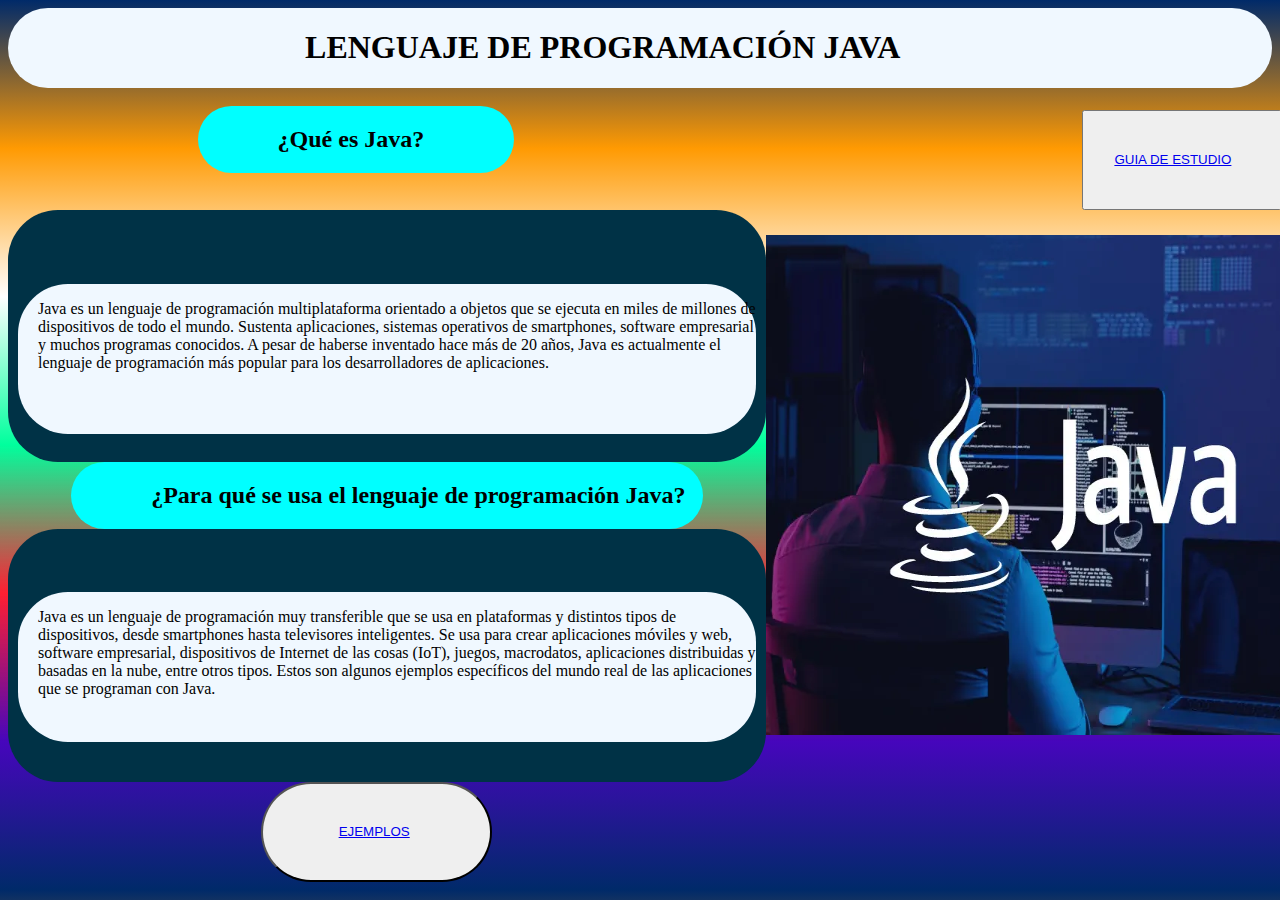
<file: index.html>
<!DOCTYPE html>
<html lang="en">
<head>
    <meta charset="UTF-8">
    <meta name="viewport" content="width=device-width, initial-scale=1.0">
    <title>lenguaje</title>
    <link rel="stylesheet" href="style.css">
</head>
<body>

<div class="color">
     <div class="a"> 
        <h1 > LENGUAJE DE PROGRAMACIÓN JAVA </h1>
     </div>
</div>   

<br>

<div class="i">
     <div class="Y"> 
        <h2>  ¿Qué es Java?  </h2> 
     </div>
</div>

<div class="button2">
    <button class="BOTON2" > <a href="Guia_de_estudio.html">GUIA DE ESTUDIO</a></button>
</div>

<div class="cuadro"> 

    <div class="foto1">
         <img src="java.webp" alt="" height=" 500px" width="600px"> 
    </div>

     <div class="texto9"> 
        <div class="info">
             <p> Java es un lenguaje de programación multiplataforma orientado a objetos que se ejecuta en miles de millones de dispositivos de todo el mundo. Sustenta aplicaciones, sistemas operativos de smartphones, software empresarial y muchos programas conocidos. A pesar de haberse inventado hace más de 20 años, Java es actualmente el lenguaje de programación más popular para los desarrolladores de aplicaciones.</p> 
        </div>
     </div> 

</div>

<div class="b"> 
    <div class="B"> 
        <h2>  ¿Para qué se usa el lenguaje de programación Java?</h2>
    </div>
</div>

<div class="cuadro">
     <div class="texto1">
        <div class="info">
             <p>Java es un lenguaje de programación muy transferible que se usa en plataformas y distintos tipos de dispositivos, desde smartphones hasta televisores inteligentes. Se usa para crear aplicaciones móviles y web, software empresarial, dispositivos de Internet de las cosas (IoT), juegos, macrodatos, aplicaciones distribuidas y basadas en la nube, entre otros tipos. Estos son algunos ejemplos específicos del mundo real de las aplicaciones que se programan con Java.</p>
        </div>
     </div>
</div>

        <div class="button">
            <button class="BOTON" > <a href="Ejemplos.html">EJEMPLOS</a></button>
        </div>
</body>
</html>
</file>
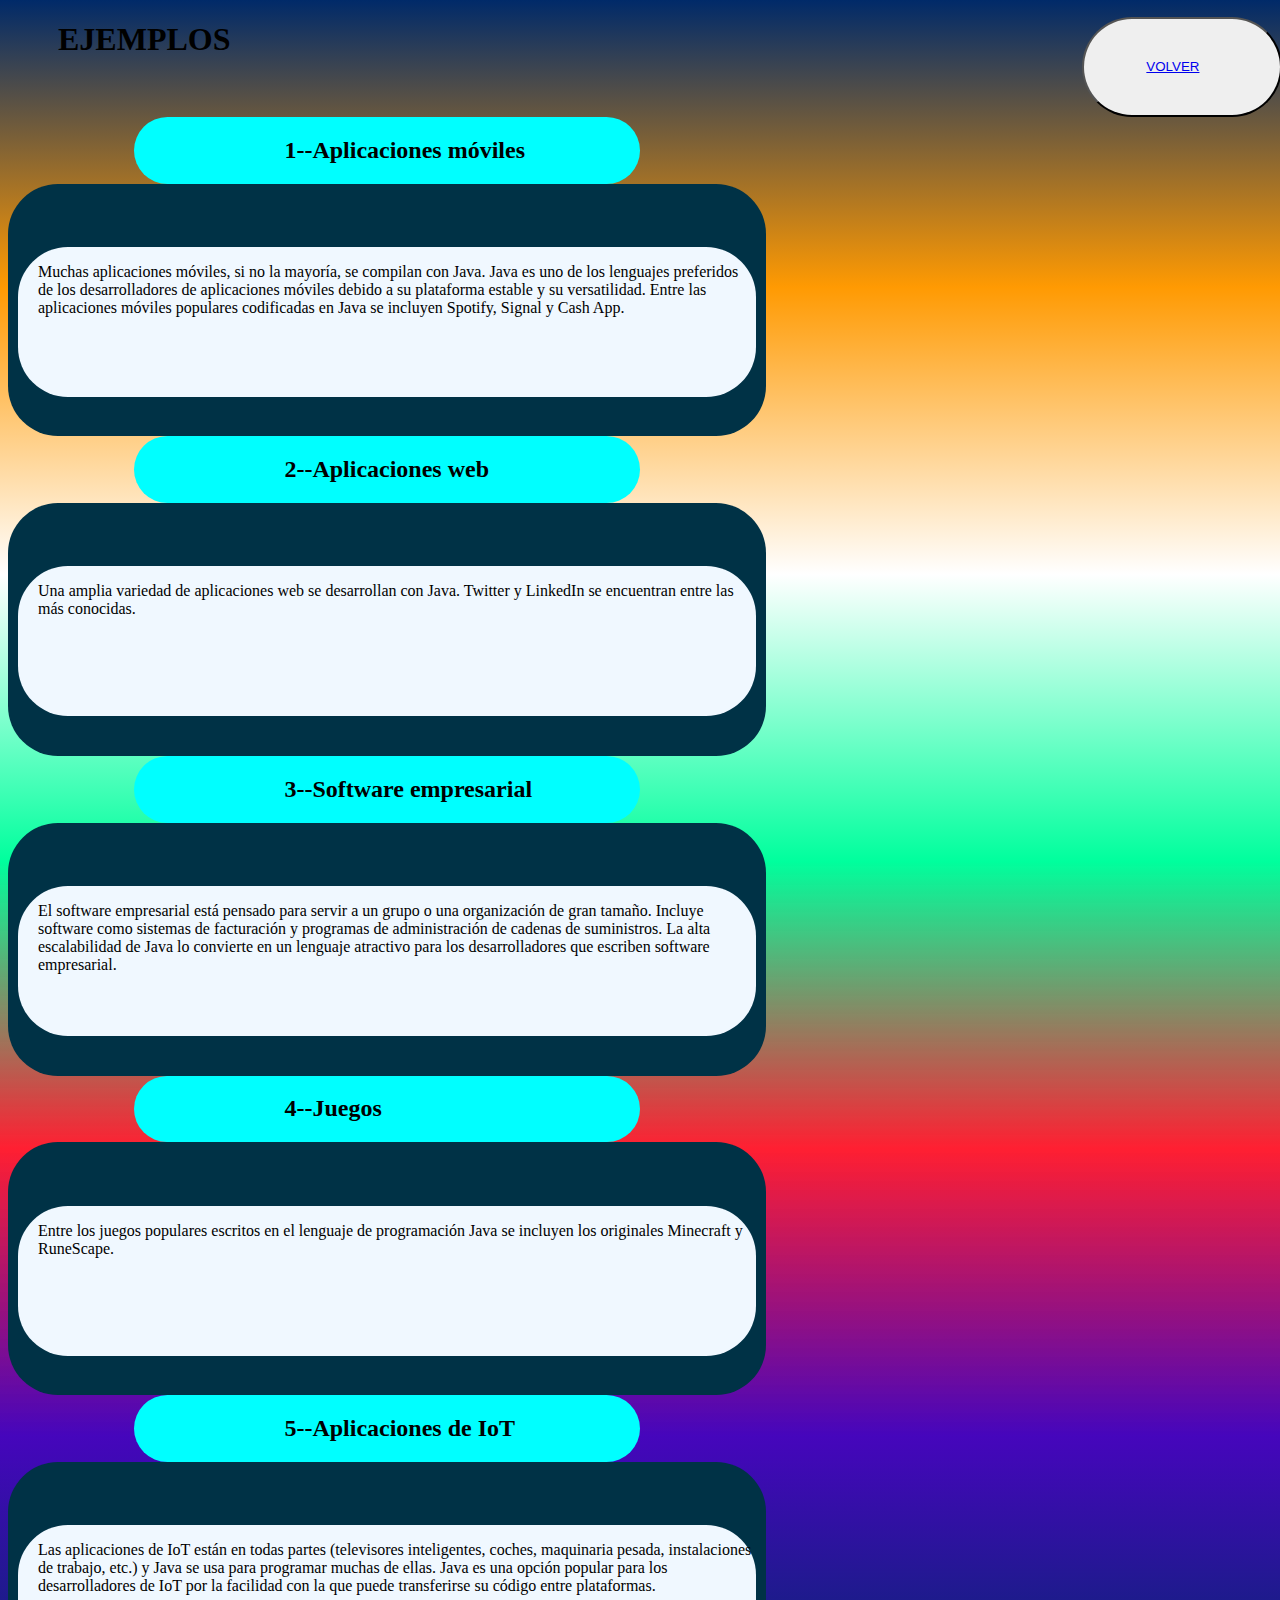
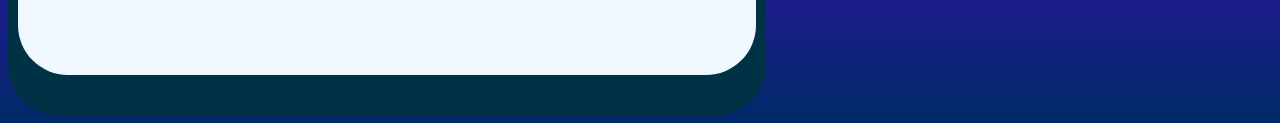
<file: Ejemplos.html>
<!DOCTYPE html>
<html lang="en">
<head>
    <meta charset="UTF-8">
    <meta name="viewport" content="width=device-width, initial-scale=1.0">
    <title>ejemplos</title>
    <link rel="stylesheet" href="style.css">
</head>
<body>
    
  
    <div class="ejemplo">
    
        <div class="ejm">
    
            <h1>EJEMPLOS</h1>
    
        </div>
    
    </div>

    <div class="button1">
    
        <button class="BOTON1" > <a href="index.html">VOLVER</a></button>
    
    </div>


    <div class="x"> 
     
        <div class="X">
     
            <h2> 1--Aplicaciones móviles </h2> 
     
        </div>
    
    </div>

    <div class="cuadro">
        
        <div class="texto2">
     
            <div class="info">
     
                <p>Muchas aplicaciones móviles, si no la mayoría, se compilan con Java. Java es uno de los lenguajes preferidos de los desarrolladores de aplicaciones móviles debido a su plataforma estable y su versatilidad. Entre las aplicaciones móviles populares codificadas en Java se incluyen Spotify, Signal y Cash App.</p>
     
            </div>
     
        </div>

    </div>

    <div class="x">

        <div class="X">

            <h2> 2--Aplicaciones web  </h2>

        </div>

    </div>

    <div class="cuadro">
        
        <div class="texto2">
        
            <div class="info">
        
                <p>Una amplia variedad de aplicaciones web se desarrollan con Java. Twitter y LinkedIn se encuentran entre las más conocidas.</p>
        
            </div>
        
        </div>
        
    </div>

    <div class="x">

        <div class="X">

            <h2> 3--Software empresarial  </h2> 

        </div>

    </div>

    <div class="cuadro">
     
        <div class="texto2">
     
            <div class="info"> 
     
                <p>El software empresarial está pensado para servir a un grupo o una organización de gran tamaño. Incluye software como sistemas de facturación y programas de administración de cadenas de suministros. La alta escalabilidad de Java lo convierte en un lenguaje atractivo para los desarrolladores que escriben software empresarial.</p>
     
            </div>
     
        </div>
    
    </div>

    <div class="x"> 
     
        <div class="X"> 
     
            <h2> 4--Juegos  </h2>
     
        </div>
    
    </div>

    <div class="cuadro"> 

        <div class="texto2">

            <div class="info">

                <p>Entre los juegos populares escritos en el lenguaje de programación Java se incluyen los originales Minecraft y RuneScape.</p>

            </div>

        </div>

    </div>

    <div class="x">

        <div class="X">

            <h2> 5--Aplicaciones de IoT  </h2>

        </div>

    </div>

    <div class="cuadro">
         
        <div class="texto2">
        
            <div class="info">
        
                <p>Las aplicaciones de IoT están en todas partes (televisores inteligentes, coches, maquinaria pesada, instalaciones de trabajo, etc.) y Java se usa para programar muchas de ellas. Java es una opción popular para los desarrolladores de IoT por la facilidad con la que puede transferirse su código entre plataformas.</p>                
        
            </div>
        
        </div>
    
    </div>




</body>
</html>
</file>
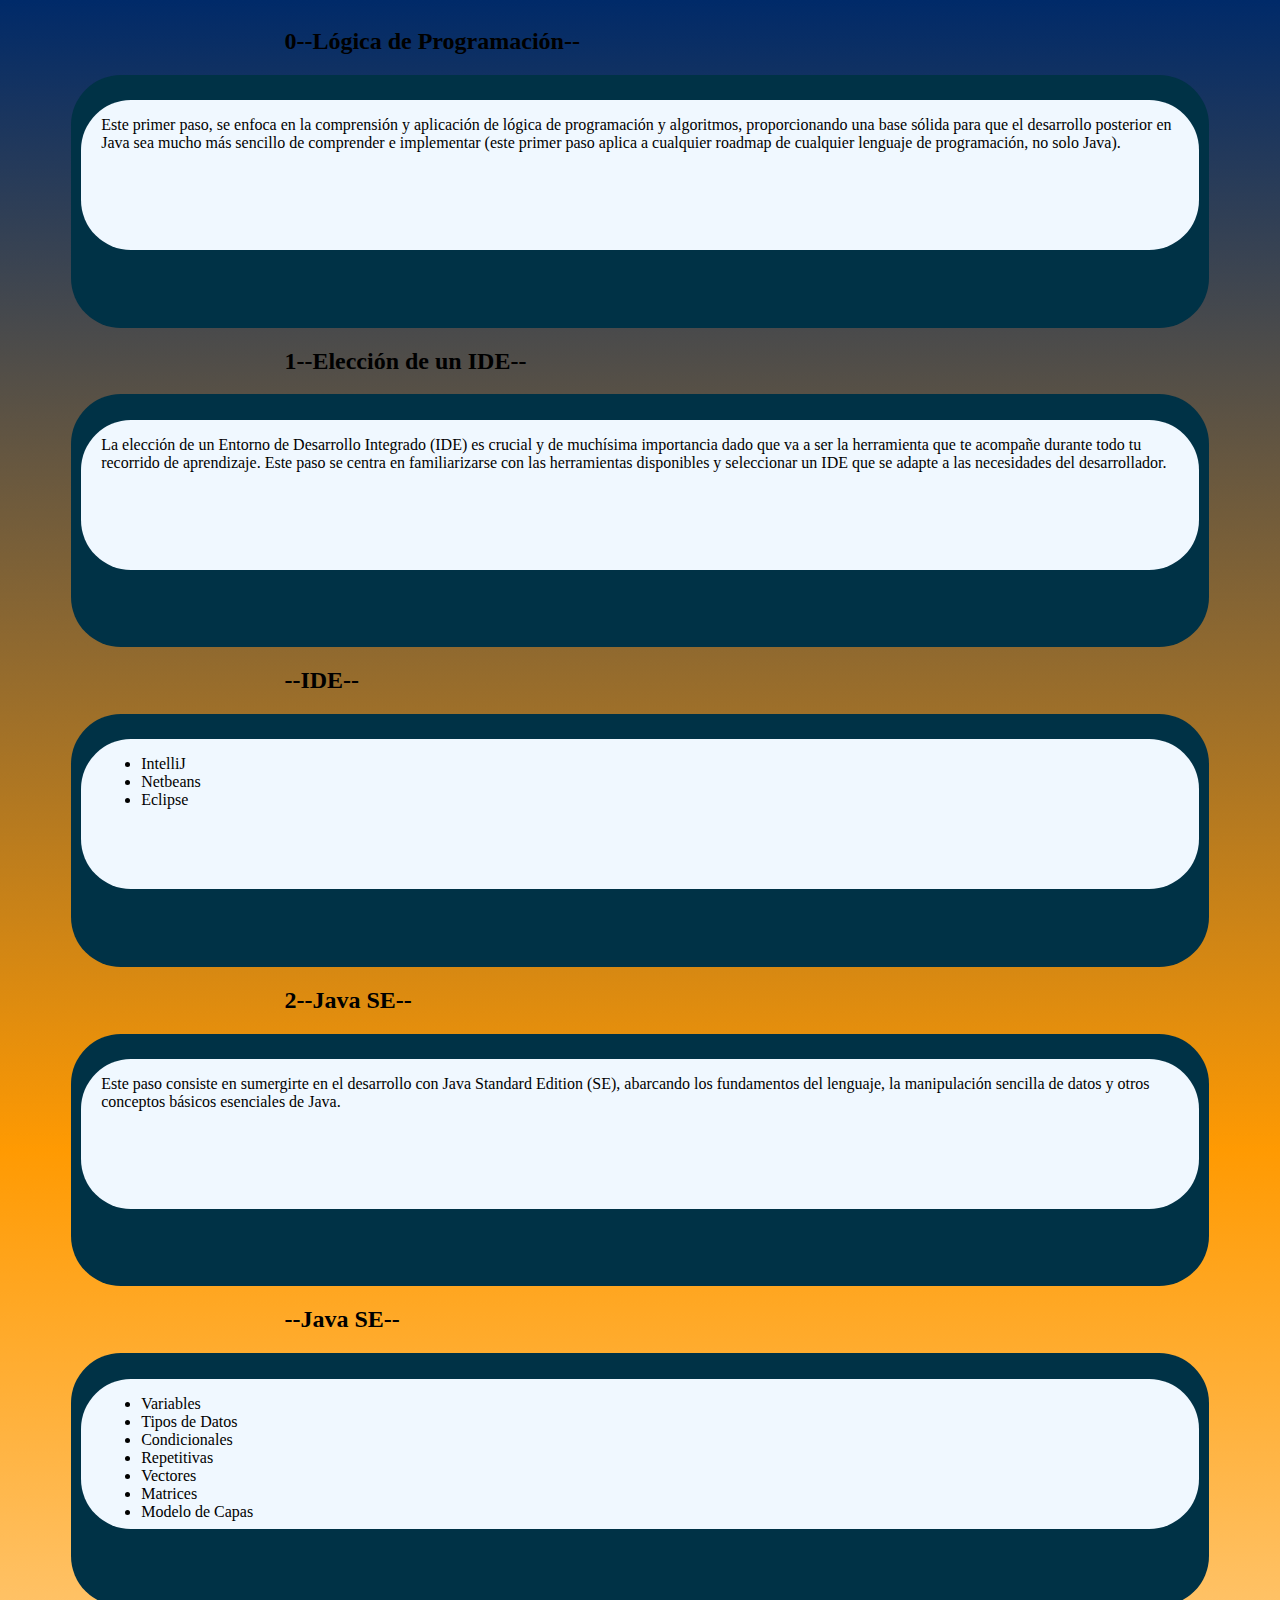
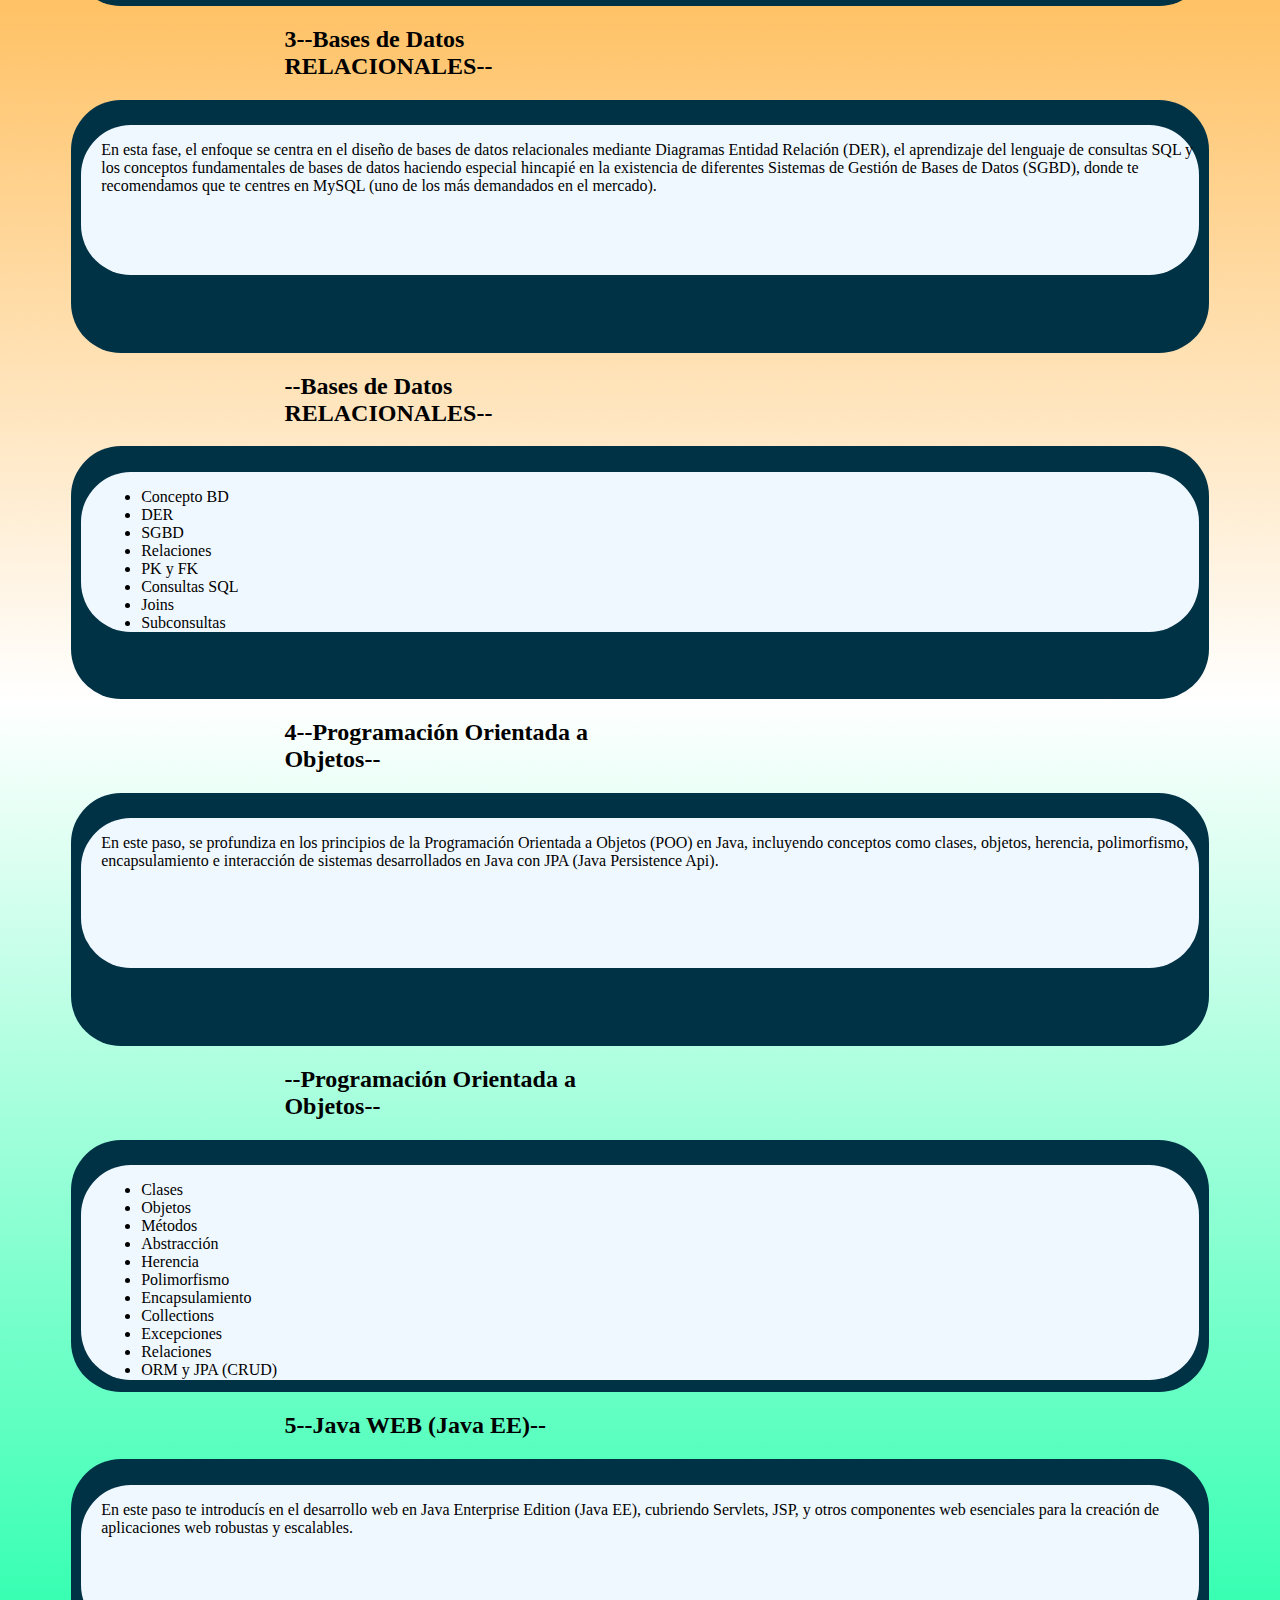
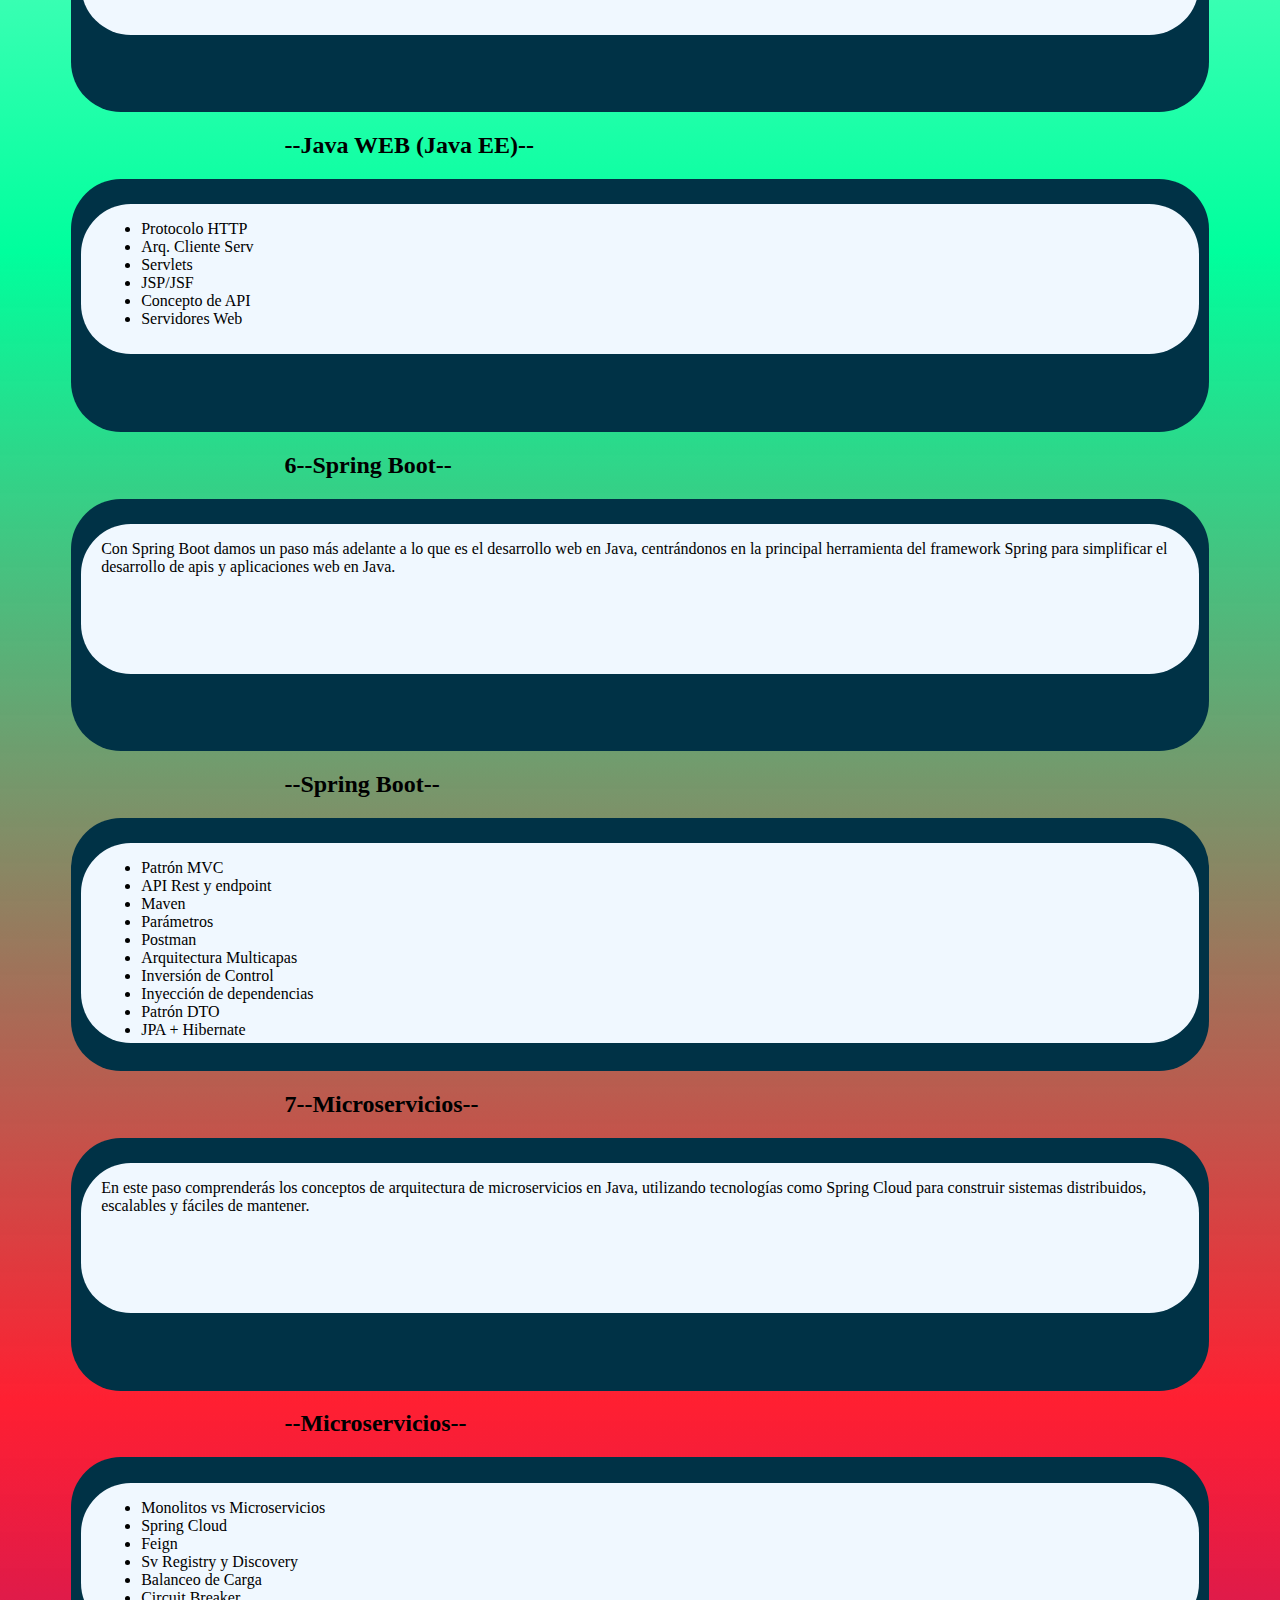
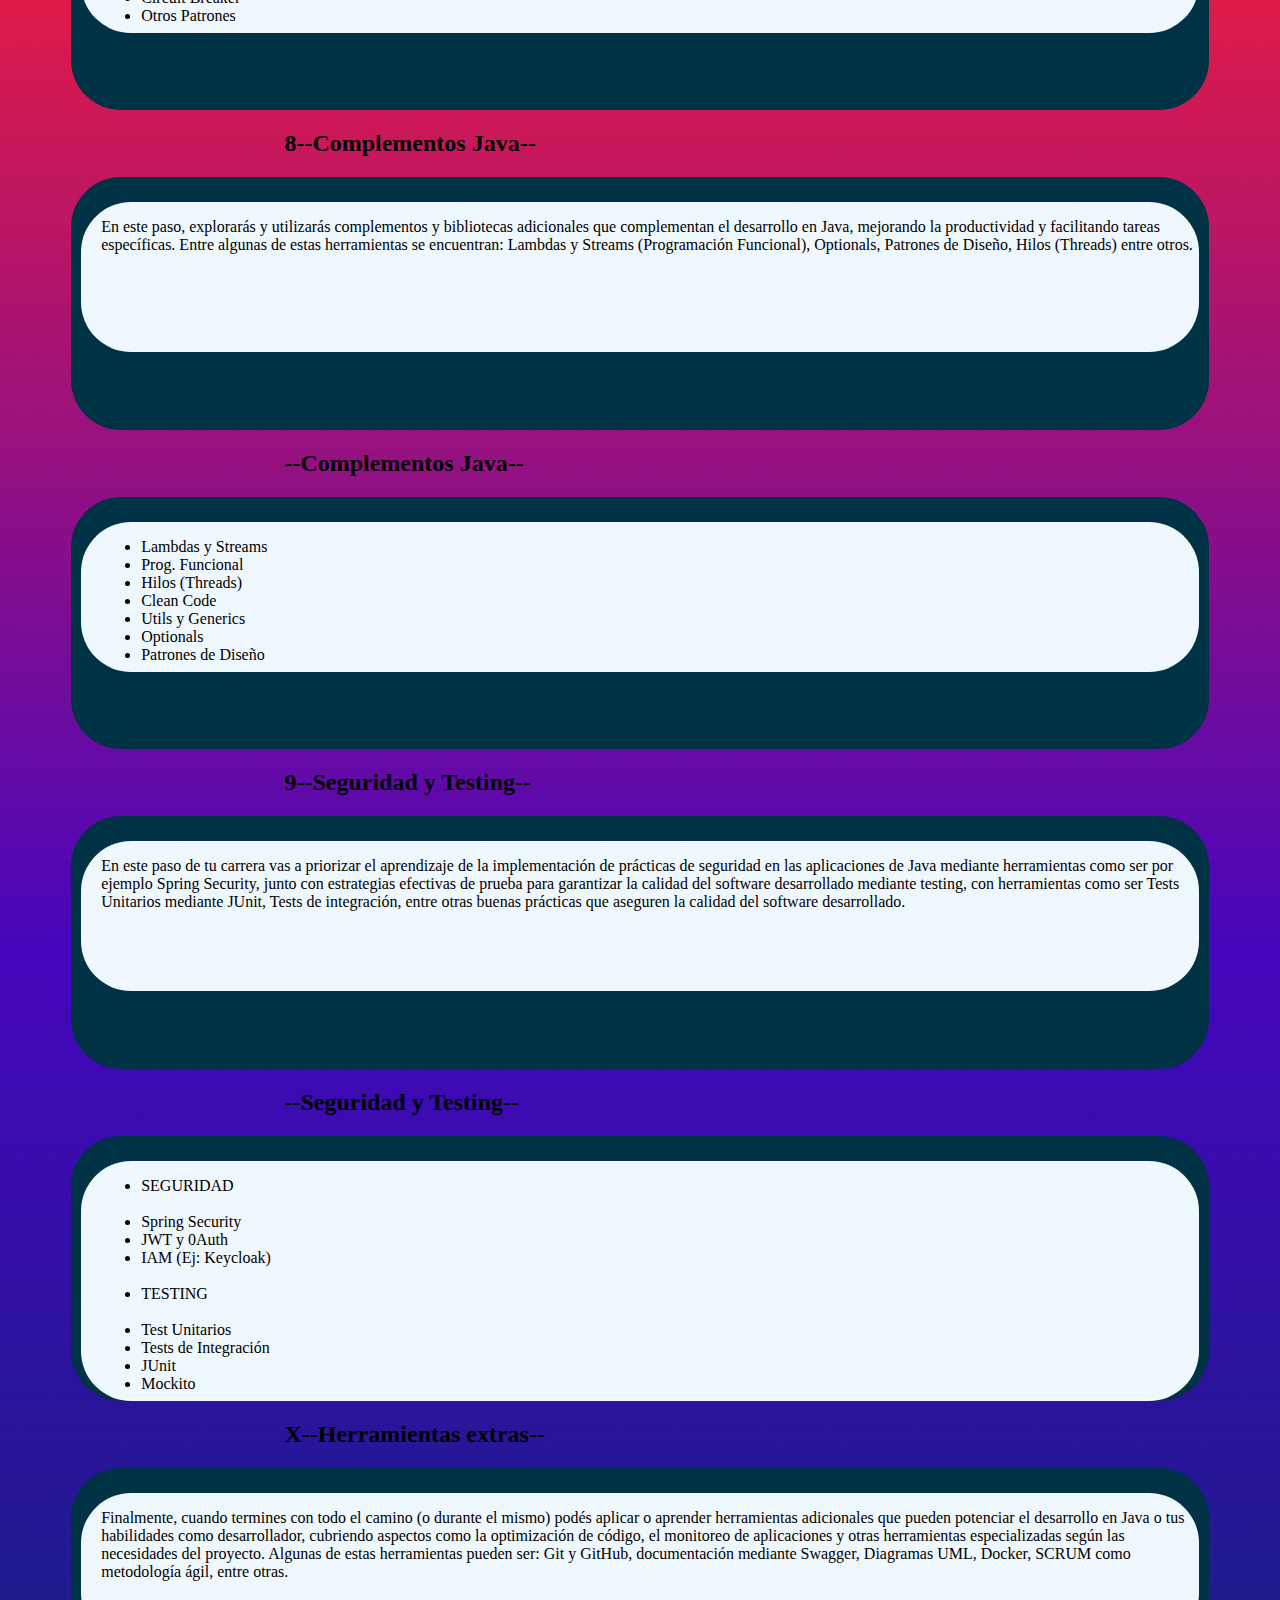
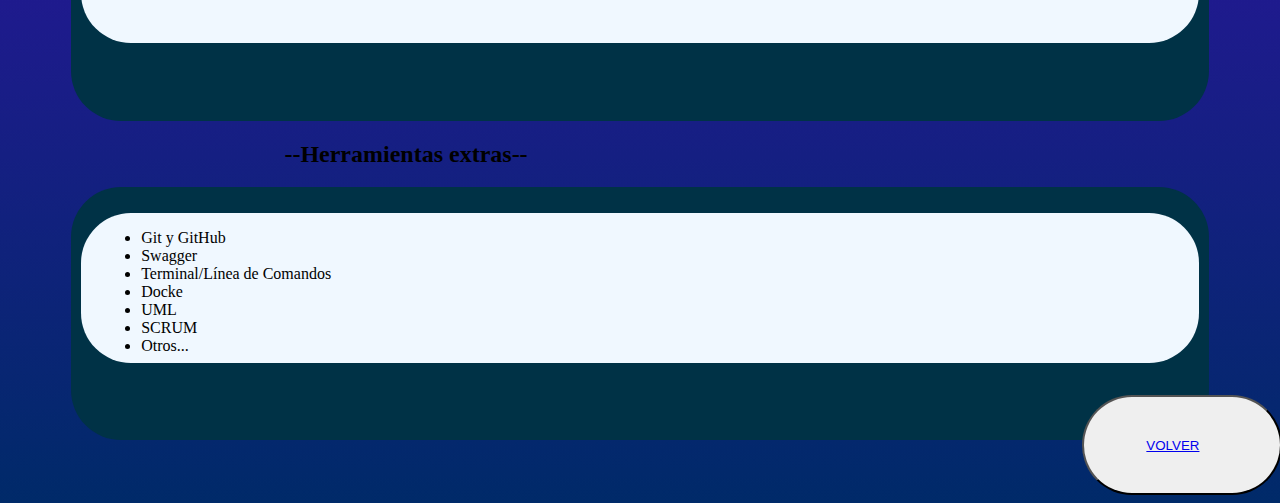
<file: Guia de estudio.html>
<!DOCTYPE html>
<html lang="en">
<head>
    <meta charset="UTF-8">
    <meta name="viewport" content="width=device-width, initial-scale=1.0">
    <title>Guia de estudio</title>
    <link rel="stylesheet" href="style.css">
</head>
<body> 
    <div>

        <div class="g">
            
            <div class="G">
            
                <h2> 0--Lógica de Programación--</h2> 
            
            </div>
        
        </div>

        <div class="cuadroG">
     
            <div class="texto3">
     
                <div class="info">
     
                    <p>Este primer paso, se enfoca en la comprensión y aplicación de lógica de programación y algoritmos, proporcionando una base sólida para que el desarrollo posterior en Java sea mucho más sencillo de comprender e implementar (este primer paso aplica a cualquier roadmap de cualquier lenguaje de programación, no solo Java).</p>
     
                </div>
     
            </div>
     
        </div>

        <div class="g">
    
            <div class="G">
    
                <h2> 1--Elección de un IDE--</h2>
    
            </div>
    
        </div>

        <div class="cuadroG"> 
    
            <div class="texto3">
    
                <div class="info">
    
                    <p>La elección de un Entorno de Desarrollo Integrado (IDE) es crucial y de muchísima importancia dado que va a ser la herramienta que te acompañe durante todo tu recorrido de aprendizaje. Este paso se centra en familiarizarse con las herramientas disponibles y seleccionar un IDE que se adapte a las necesidades del desarrollador.</p>
    
                </div>
    
            </div>
    
        </div>

        <div class="g">
        
            <div class="G">
        
                <h2> --IDE--</h2>
        
            </div>
        
        </div>

        <div class="cuadroG"> 
        
            <div class="texto3">
            
                    <div class="info"> 
        
                        <ul> 
                            <li> IntelliJ </li>
                            <li> Netbeans </li>
                            <li> Eclipse  </li>
                        </ul>
        
                    </div>
        
            </div>
        
        </div>

        <div class="g">
        
            <div class="G">
        
                <h2> 2--Java SE--</h2>
        
            </div>
        
        </div>

        <div class="cuadroG">
     
            <div class="texto3">
     
                <div class="info">
     
                    <p>Este paso consiste en sumergirte en el desarrollo con Java Standard Edition (SE), abarcando los fundamentos del lenguaje, la manipulación sencilla de datos y otros conceptos básicos esenciales de Java.</p>
     
                </div>
     
            </div>
     
        </div>

        <div class="g">
    
            <div class="G">
    
                <h2> --Java SE--</h2>
    
            </div>
    
        </div>

        <div class="cuadroG">
       
            <div class="texto3">
       
                <div class="info">
       
                    <ul>

                            <li>Variables</li>
                            <li>Tipos de Datos</li>
                            <li>Condicionales</li>
                            <li>Repetitivas</li>
                            <li>Vectores </li>
                            <li>Matrices</li>
                            <li>Modelo de Capas</li>
                    </ul>
                </div>

            </div>
        </div>
    

        <div class="g"> 
        
            <div class="G">
        
                <h2> 3--Bases de Datos RELACIONALES--</h2>
        
            </div>
        
        </div>

        <div class="cuadroG">
             <div class="texto3">
                <div class="info">
                     <p>En esta fase, el enfoque se centra en el diseño de bases de datos relacionales mediante Diagramas Entidad Relación (DER), el aprendizaje del lenguaje de consultas SQL y los conceptos fundamentales de bases de datos haciendo especial hincapié en la existencia de diferentes Sistemas de Gestión de Bases de Datos (SGBD), donde te recomendamos que te centres en MySQL (uno de los más demandados en el mercado).</p>
                </div>
            </div>
        </div>
    
        <div class="g"> 
            <div class="G">
                 <h2> --Bases de Datos RELACIONALES--</h2>
            </div>
        </div>

        <div class="cuadroG">
             <div class="texto7">
                <div class="info"> 
                    <ul>

                        <li>Concepto BD</li>
                        <li>DER</li>
                        <li>SGBD</li>
                        <li>Relaciones</li>
                        <li>PK y FK</li>
                        <li>Consultas SQL</li>
                        <li>Joins</li>
                        <li>Subconsultas</li>
                    </ul>
                </div>
            </div>
        </div>
    
        <div class="g">
             <div class="G">
                 <h2> 4--Programación Orientada a Objetos--</h2>
             </div>
        </div>

        <div class="cuadroG">
             <div class="texto3">
                <div class="info">
                     <p>En este paso, se profundiza en los principios de la Programación Orientada a Objetos (POO) en Java, incluyendo conceptos como clases, objetos, herencia, polimorfismo,  encapsulamiento e interacción de sistemas desarrollados en Java con JPA (Java Persistence Api).</p>
                </div>
             </div>
        </div> 

        <div class="g">
             <div class="G">
                 <h2> --Programación Orientada a Objetos--</h2>
             </div>
        </div>

        <div class="cuadroG">
             <div class="texto6">
                <div class="info">
                     <ul>

                        <li>Clases</li>
                        <li>Objetos</li>
                        <li>Métodos</li>
                        <li>Abstracción</li>
                        <li>Herencia</li>
                        <li>Polimorfismo</li>
                        <li>Encapsulamiento</li>
                        <li>Collections</li>
                        <li>Excepciones</li>
                        <li>Relaciones</li>
                        <li>ORM y JPA (CRUD)</li>
                    </ul>
                </div>
            </div>
        </div> 

        
        <div class="g">
             <div class="G">
                 <h2> 5--Java WEB (Java EE)--</h2>
             </div>
        </div>

        <div class="cuadroG">
            <div class="texto3">
                <div class="info">
                     <p>En este paso te introducís en el desarrollo web en Java Enterprise Edition (Java EE), cubriendo Servlets, JSP, y otros componentes web esenciales para la creación de aplicaciones web robustas y escalables.</p>
                </div>
            </div>
        </div> 


        <div class="g">
             <div class="G">
                 <h2> --Java WEB (Java EE)--</h2>
             </div>
        </div>

        <div class="cuadroG">
             <div class="texto3">
                <div class="info">
                     <ul>

                        <li>Protocolo HTTP</li>
                        <li>Arq. Cliente Serv </li>
                        <li>Servlets</li>
                        <li>JSP/JSF</li>
                        <li>Concepto de API</li>
                        <li>Servidores Web</li>
                     </ul>
                </div>
            </div>
        </div> 


    <div class="g">
         <div class="G">
             <h2> 6--Spring Boot--</h2>
         </div>
    </div>

    <div class="cuadroG">
         <div class="texto3">
            <div class="info">
                 <p>Con Spring Boot damos un paso más adelante a lo que es el desarrollo web en Java, centrándonos en la principal herramienta del framework Spring para simplificar el desarrollo de apis y aplicaciones web en Java.</p>
            </div>
        </div>
    </div> 


    <div class="g">
         <div class="G">
             <h2> --Spring Boot--</h2>
         </div>
    </div>

    <div class="cuadroG">
         <div class="texto4">
            <div class="info">
                 <ul>

                    <li>Patrón MVC</li>
                    <li>API Rest y endpoint</li>
                    <li>Maven</li>
                    <li>Parámetros</li>
                    <li>Postman</li>
                    <li>Arquitectura Multicapas</li>
                    <li>Inversión de Control</li>
                    <li>Inyección de dependencias</li>
                    <li>Patrón DTO</li>
                    <li>JPA + Hibernate</li>
                </ul>
            </div>
        </div>
    </div> 


    <div class="g">
         <div class="G">
             <h2> 7--Microservicios--</h2>
         </div>
    </div>

    <div class="cuadroG">
         <div class="texto3">
            <div class="info">
                 <p>En este paso comprenderás los conceptos de arquitectura de microservicios en Java, utilizando tecnologías como Spring Cloud para construir sistemas distribuidos, escalables y fáciles de mantener.</p>
            </div>
        </div>
    </div> 


    <div class="g">
         <div class="G">
             <h2> --Microservicios--</h2>
         </div>
    </div>

    <div class="cuadroG">
         <div class="texto3">
            <div class="info"> <ul>
        <li>Monolitos vs Microservicios</li>
        <li>Spring Cloud</li>
        <li>Feign</li>
        <li>Sv Registry y Discovery</li>
        <li>Balanceo de Carga</li>
        <li>Circuit Breaker</li>
        <li>Otros Patrones</li>
    </ul></div></div></div> 


    <div class="g"> <div class="G"> <h2> 8--Complementos Java--</h2> </div></div>

    <div class="cuadroG"> <div class="texto3"><div class="info"> <p>En este paso, explorarás y utilizarás complementos y bibliotecas adicionales que complementan el desarrollo en Java, mejorando la productividad y facilitando tareas específicas. Entre algunas de estas herramientas se encuentran: Lambdas y Streams (Programación Funcional), Optionals, Patrones de Diseño, Hilos (Threads) entre otros.</p></div></div></div> 

    <div class="g"> <div class="G"> <h2> --Complementos Java--</h2> </div></div>

    <div class="cuadroG"> <div class="texto3"><div class="info"> <ul>

        <li>Lambdas y Streams</li>
        <li>Prog. Funcional</li>
        <li>Hilos (Threads)</li>
        <li>Clean Code</li>
        <li>Utils y Generics</li>
        <li>Optionals</li>
        <li>Patrones de Diseño</li>
    </ul></div></div></div> 


    <div class="g"> <div class="G"> <h2> 9--Seguridad y Testing--</h2> </div></div>

    <div class="cuadroG"> <div class="texto3"><div class="info"> <p>En este paso de tu carrera vas a priorizar el aprendizaje de la implementación de prácticas de seguridad en las aplicaciones de Java mediante herramientas como ser por ejemplo Spring Security, junto con estrategias efectivas de prueba para garantizar la calidad del software desarrollado mediante testing, con herramientas como ser Tests Unitarios mediante JUnit, Tests de integración, entre otras buenas prácticas que aseguren la calidad del software desarrollado.</p></div></div></div> 

    <div class="g"> <div class="G"> <h2> --Seguridad y Testing--</h2> </div></div>

    <div class="cuadroG"> <div class="texto5"><div class="info"> <ul>
        <li>SEGURIDAD</li>
<br>
        <li>Spring Security</li>
        <li>JWT y 0Auth</li>
        <li>IAM (Ej: Keycloak)</li>
<br>
        <li>TESTING</li>
<br>
        <li>Test Unitarios</li>
        <li>Tests de Integración</li>
        <li>JUnit</li>
        <li>Mockito</li>
    </ul></div></div></div> 

    <div class="g"> <div class="G"> <h2> X--Herramientas extras--</h2> </div></div>

    <div class="cuadroG"> <div class="texto3"><div class="info"> <p>Finalmente, cuando termines con todo el camino (o durante el mismo) podés aplicar o aprender herramientas adicionales que pueden potenciar el desarrollo en Java o tus habilidades como desarrollador, cubriendo aspectos como la optimización de código, el monitoreo de aplicaciones y otras herramientas especializadas según las necesidades del proyecto. Algunas de estas herramientas pueden ser: Git y GitHub, documentación mediante Swagger, Diagramas UML, Docker, SCRUM como metodología ágil, entre otras.</p></div></div></div> 

    <div class="g"> <div class="G"> <h2> --Herramientas extras--</h2> </div></div>

    <div class="cuadroG"> <div class="texto3"><div class="info"> <ul>
        <li>Git y GitHub</li>
        <li>Swagger</li>
        <li>Terminal/Línea de Comandos</li>
        <li>Docke</li>
        <li>UML</li>
        <li>SCRUM</li>
        <li>Otros...</li>
    </ul></div></div></div> 


    <br>
    <div class="button1"><button class="BOTON1" > <a href="lenguaje.html">VOLVER</a></button></div>


    </div>
    
</body>
</html>
</file>
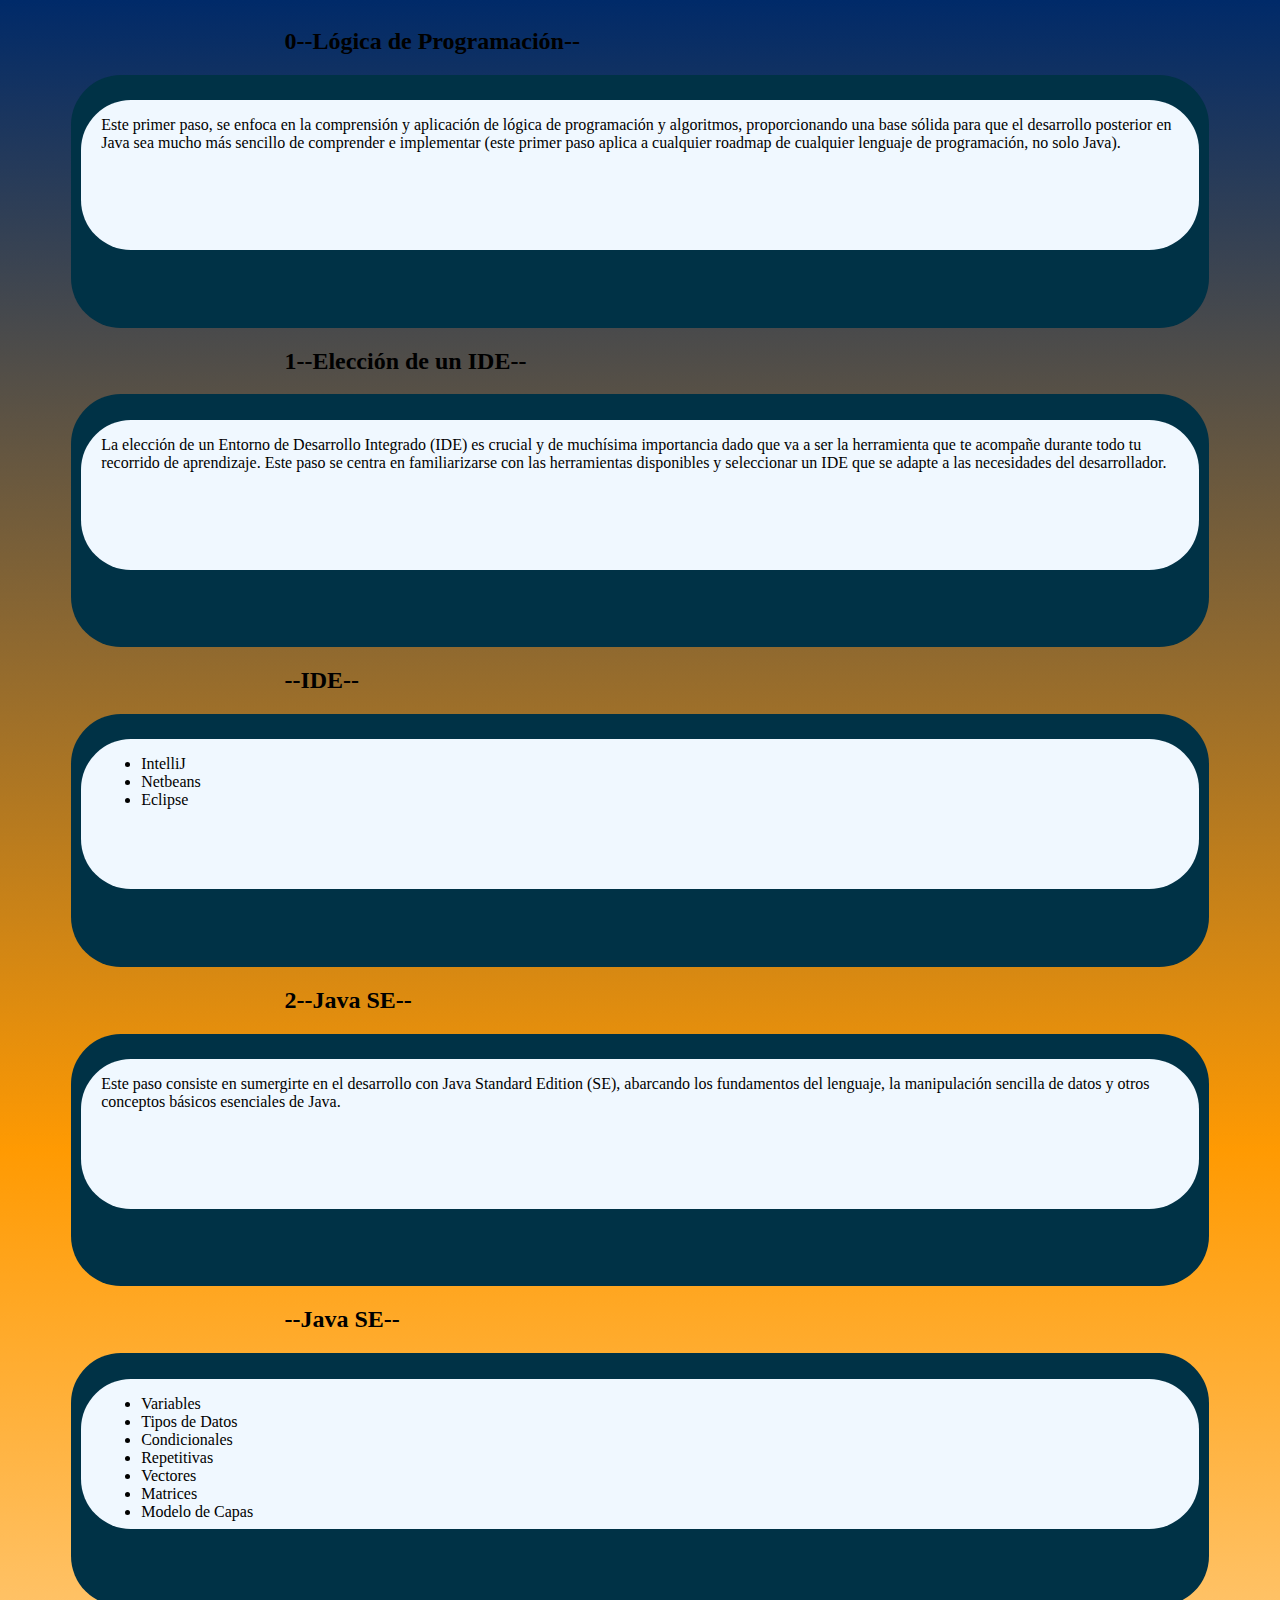
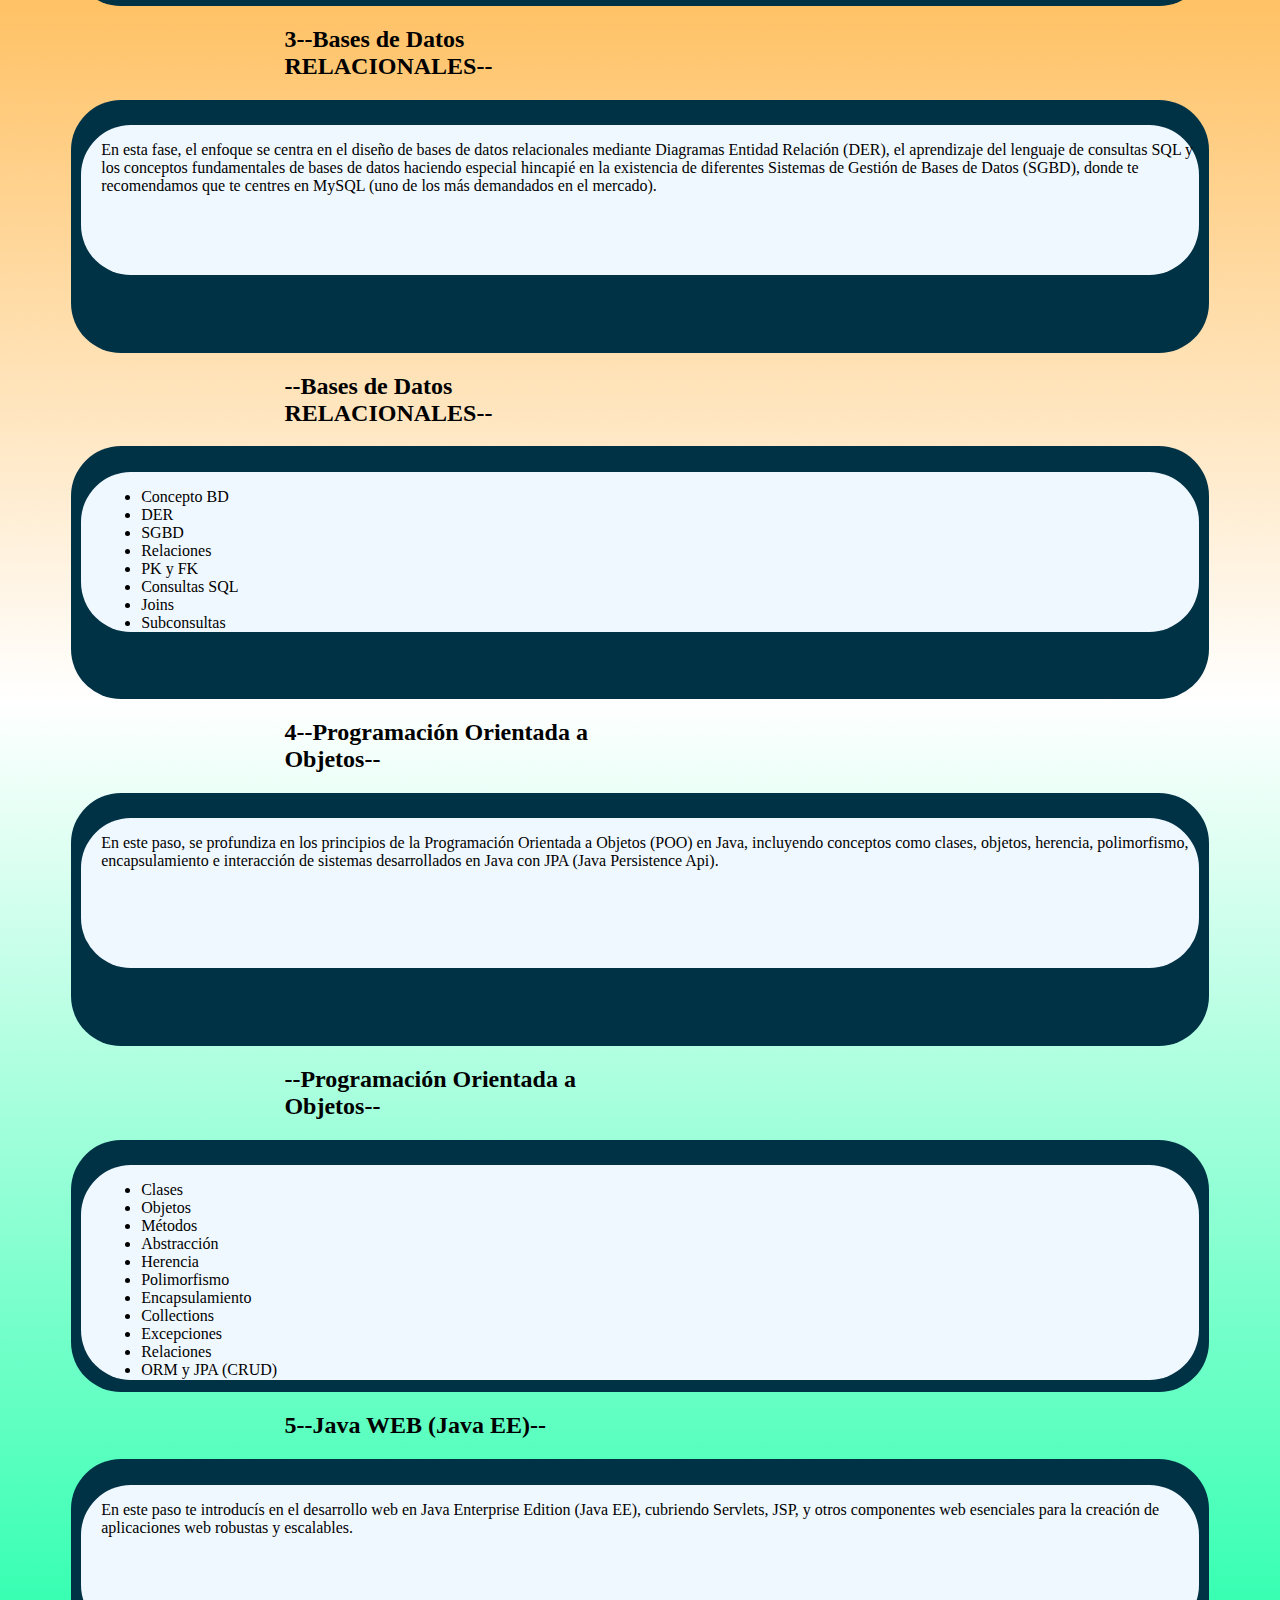
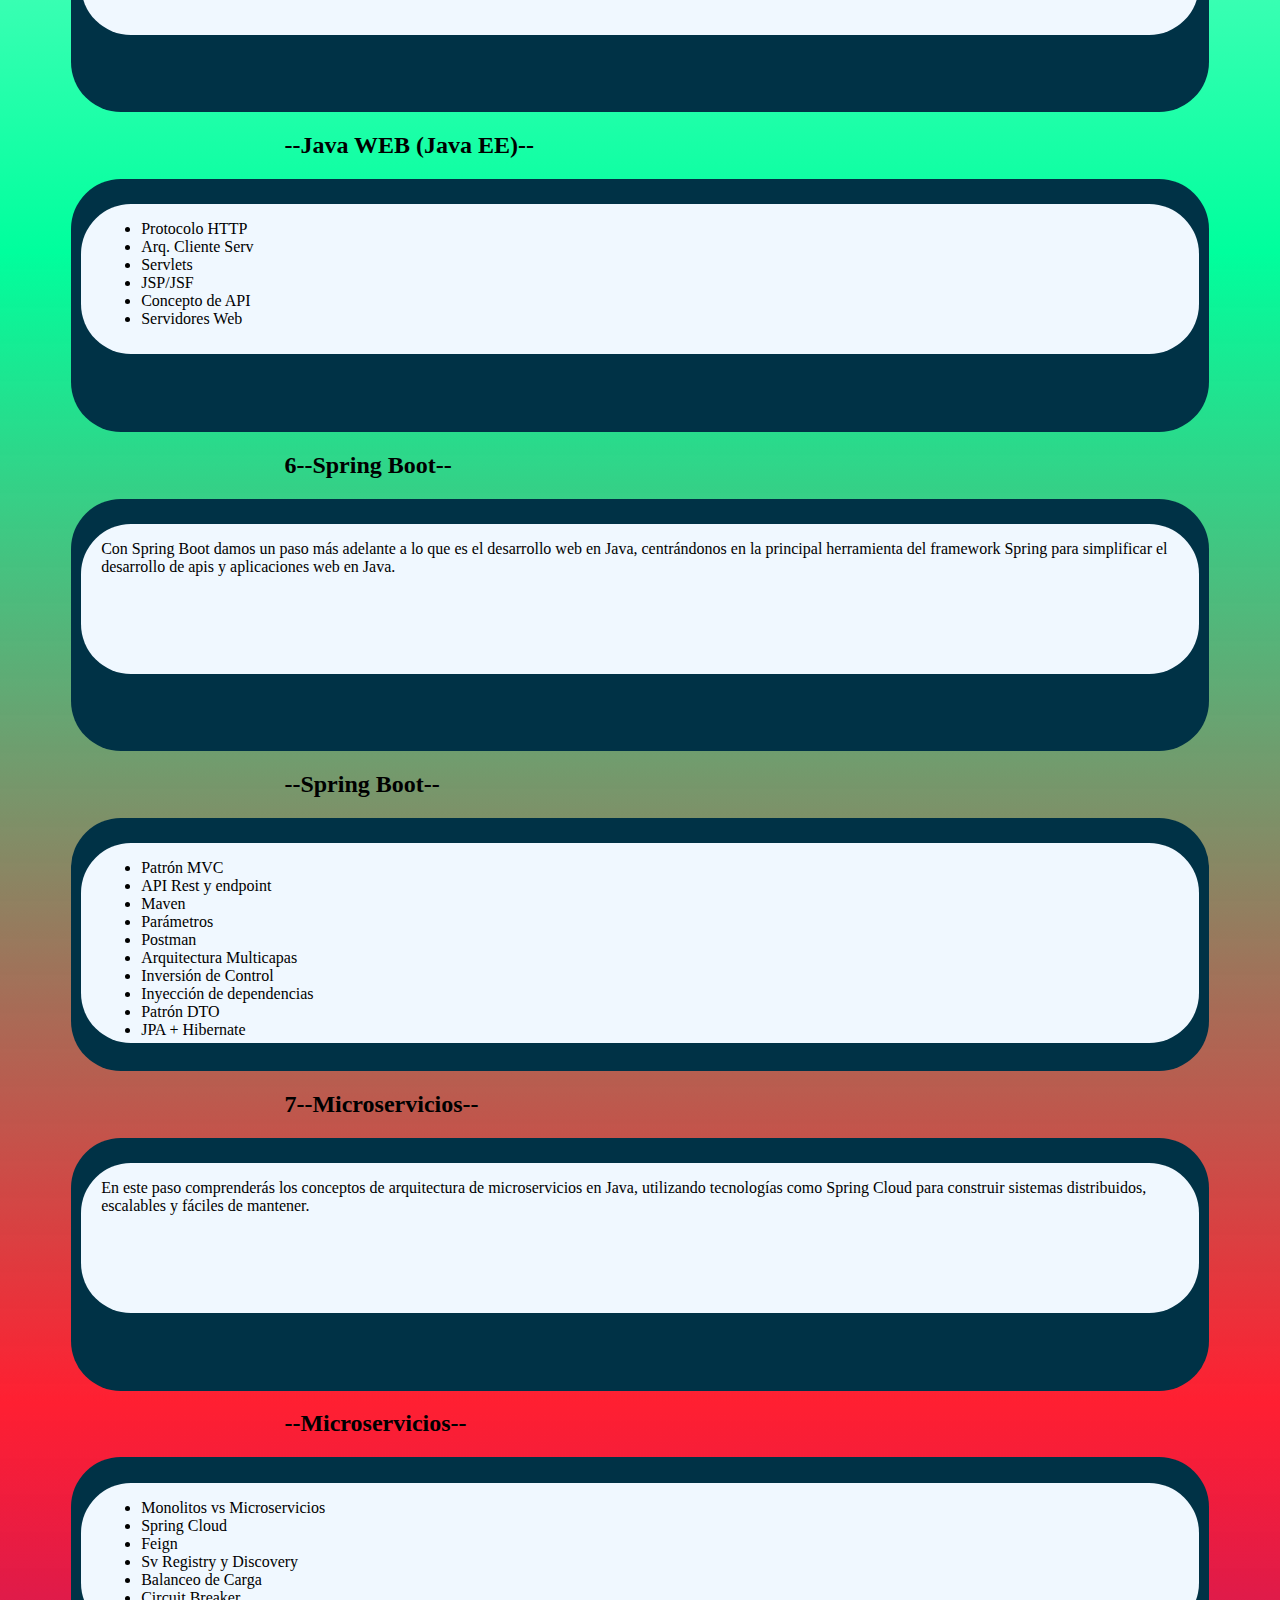
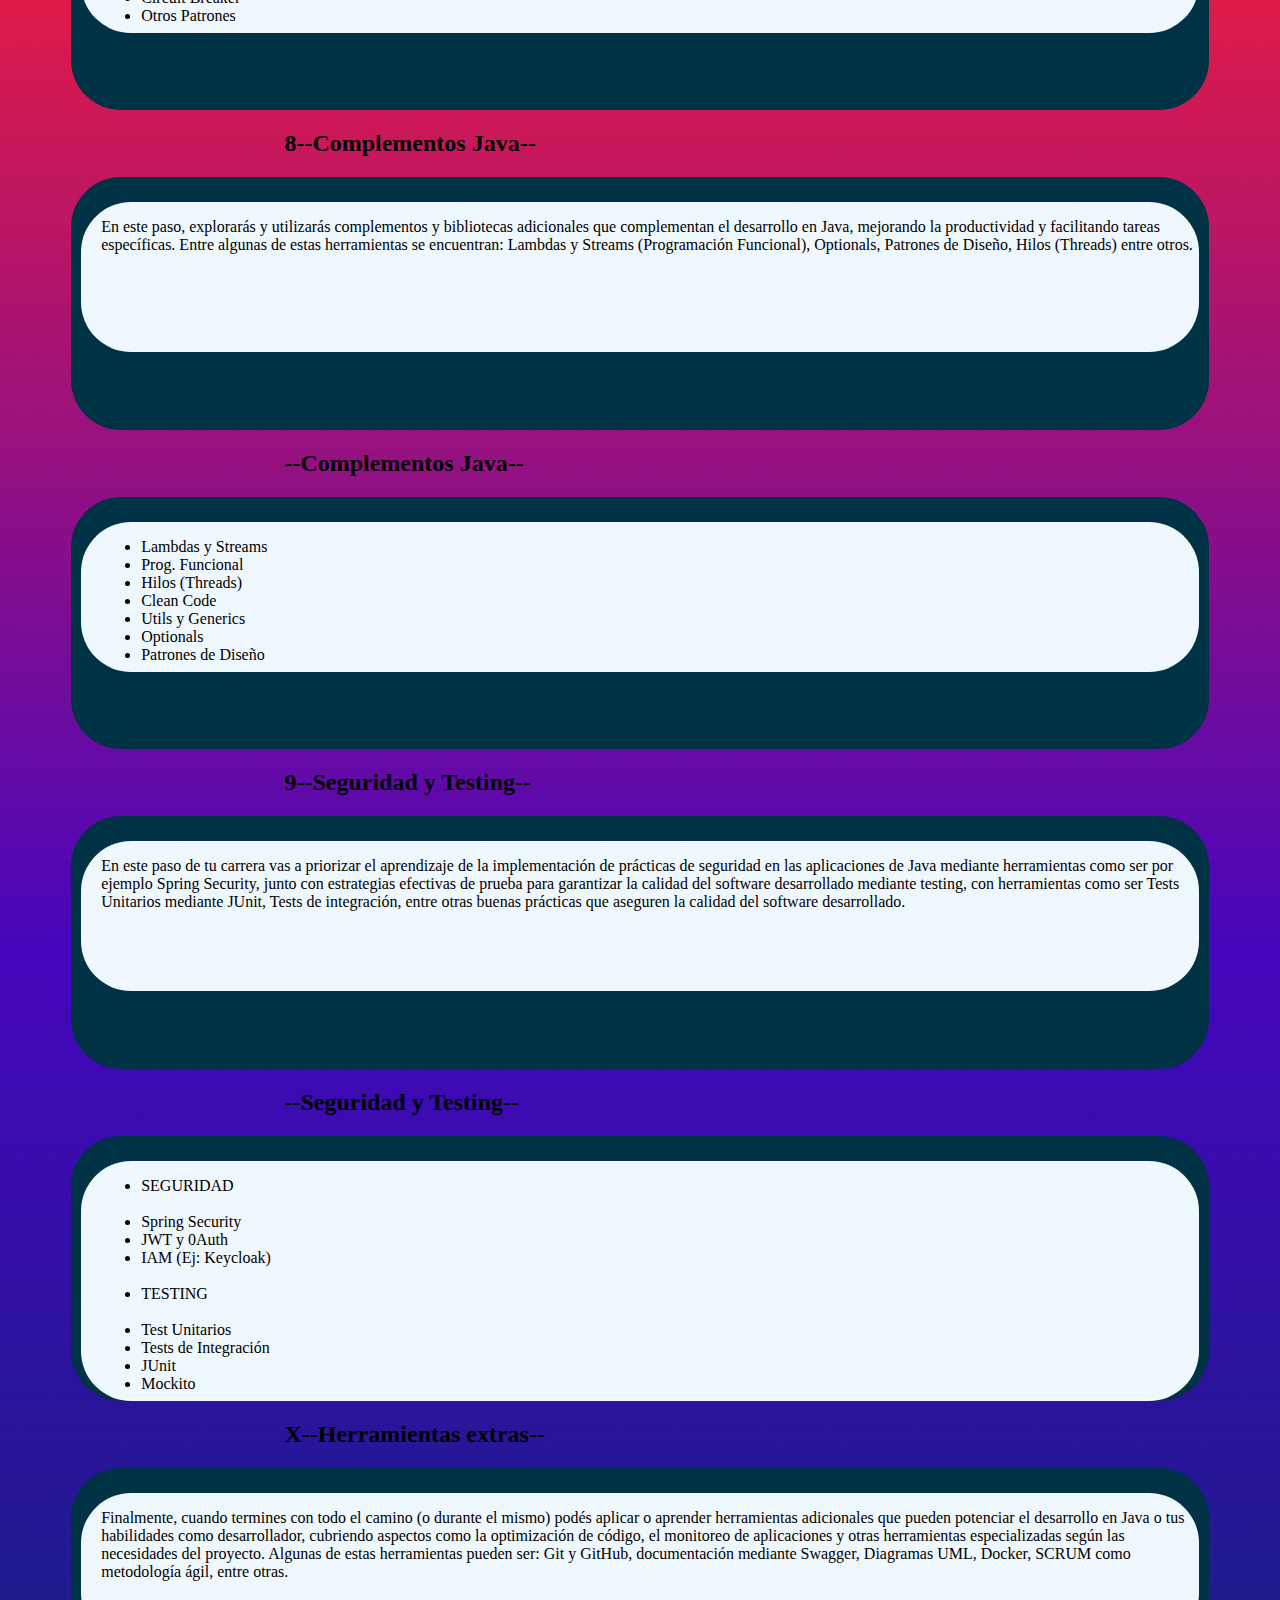
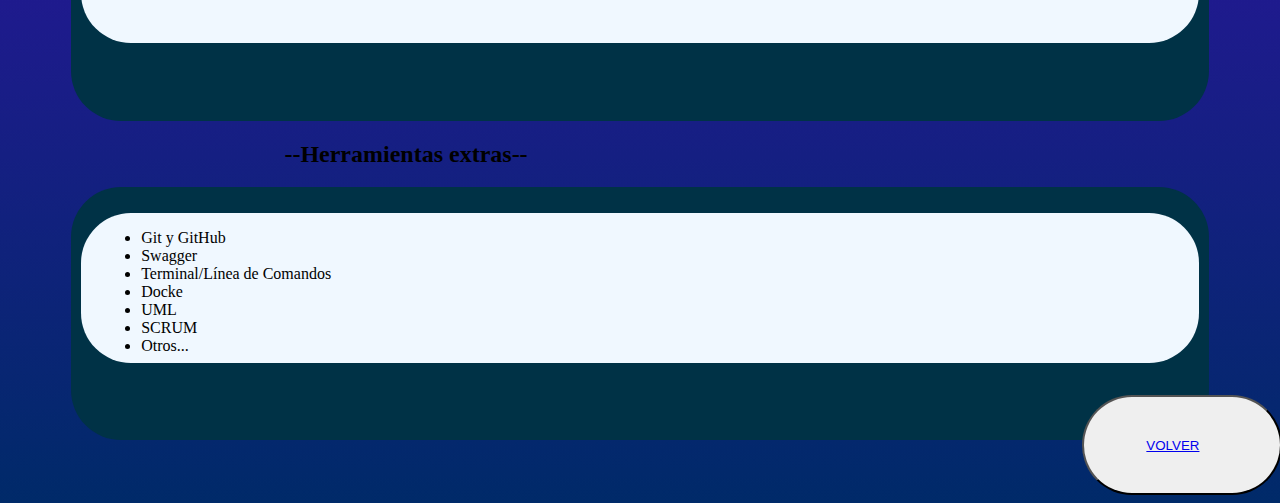
<file: Guia_de_estudio.html>
<!DOCTYPE html>
<html lang="en">
<head>
    <meta charset="UTF-8">
    <meta name="viewport" content="width=device-width, initial-scale=1.0">
    <title>Guia de estudio</title>
    <link rel="stylesheet" href="style.css">
</head>
<body> 
    <div>

        <div class="g">
            
            <div class="G">
            
                <h2> 0--Lógica de Programación--</h2> 
            
            </div>
        
        </div>

        <div class="cuadroG">
     
            <div class="texto3">
     
                <div class="info">
     
                    <p>Este primer paso, se enfoca en la comprensión y aplicación de lógica de programación y algoritmos, proporcionando una base sólida para que el desarrollo posterior en Java sea mucho más sencillo de comprender e implementar (este primer paso aplica a cualquier roadmap de cualquier lenguaje de programación, no solo Java).</p>
     
                </div>
     
            </div>
     
        </div>

        <div class="g">
    
            <div class="G">
    
                <h2> 1--Elección de un IDE--</h2>
    
            </div>
    
        </div>

        <div class="cuadroG"> 
    
            <div class="texto3">
    
                <div class="info">
    
                    <p>La elección de un Entorno de Desarrollo Integrado (IDE) es crucial y de muchísima importancia dado que va a ser la herramienta que te acompañe durante todo tu recorrido de aprendizaje. Este paso se centra en familiarizarse con las herramientas disponibles y seleccionar un IDE que se adapte a las necesidades del desarrollador.</p>
    
                </div>
    
            </div>
    
        </div>

        <div class="g">
        
            <div class="G">
        
                <h2> --IDE--</h2>
        
            </div>
        
        </div>

        <div class="cuadroG"> 
        
            <div class="texto3">
            
                    <div class="info"> 
        
                        <ul> 
                            <li> IntelliJ </li>
                            <li> Netbeans </li>
                            <li> Eclipse  </li>
                        </ul>
        
                    </div>
        
            </div>
        
        </div>

        <div class="g">
        
            <div class="G">
        
                <h2> 2--Java SE--</h2>
        
            </div>
        
        </div>

        <div class="cuadroG">
     
            <div class="texto3">
     
                <div class="info">
     
                    <p>Este paso consiste en sumergirte en el desarrollo con Java Standard Edition (SE), abarcando los fundamentos del lenguaje, la manipulación sencilla de datos y otros conceptos básicos esenciales de Java.</p>
     
                </div>
     
            </div>
     
        </div>

        <div class="g">
    
            <div class="G">
    
                <h2> --Java SE--</h2>
    
            </div>
    
        </div>

        <div class="cuadroG">
       
            <div class="texto3">
       
                <div class="info">
       
                    <ul>

                            <li>Variables</li>
                            <li>Tipos de Datos</li>
                            <li>Condicionales</li>
                            <li>Repetitivas</li>
                            <li>Vectores </li>
                            <li>Matrices</li>
                            <li>Modelo de Capas</li>
                    </ul>
                </div>

            </div>
        </div>
    

        <div class="g"> 
        
            <div class="G">
        
                <h2> 3--Bases de Datos RELACIONALES--</h2>
        
            </div>
        
        </div>

        <div class="cuadroG">
             <div class="texto3">
                <div class="info">
                     <p>En esta fase, el enfoque se centra en el diseño de bases de datos relacionales mediante Diagramas Entidad Relación (DER), el aprendizaje del lenguaje de consultas SQL y los conceptos fundamentales de bases de datos haciendo especial hincapié en la existencia de diferentes Sistemas de Gestión de Bases de Datos (SGBD), donde te recomendamos que te centres en MySQL (uno de los más demandados en el mercado).</p>
                </div>
            </div>
        </div>
    
        <div class="g"> 
            <div class="G">
                 <h2> --Bases de Datos RELACIONALES--</h2>
            </div>
        </div>

        <div class="cuadroG">
             <div class="texto7">
                <div class="info"> 
                    <ul>

                        <li>Concepto BD</li>
                        <li>DER</li>
                        <li>SGBD</li>
                        <li>Relaciones</li>
                        <li>PK y FK</li>
                        <li>Consultas SQL</li>
                        <li>Joins</li>
                        <li>Subconsultas</li>
                    </ul>
                </div>
            </div>
        </div>
    
        <div class="g">
             <div class="G">
                 <h2> 4--Programación Orientada a Objetos--</h2>
             </div>
        </div>

        <div class="cuadroG">
             <div class="texto3">
                <div class="info">
                     <p>En este paso, se profundiza en los principios de la Programación Orientada a Objetos (POO) en Java, incluyendo conceptos como clases, objetos, herencia, polimorfismo,  encapsulamiento e interacción de sistemas desarrollados en Java con JPA (Java Persistence Api).</p>
                </div>
             </div>
        </div> 

        <div class="g">
             <div class="G">
                 <h2> --Programación Orientada a Objetos--</h2>
             </div>
        </div>

        <div class="cuadroG">
             <div class="texto6">
                <div class="info">
                     <ul>

                        <li>Clases</li>
                        <li>Objetos</li>
                        <li>Métodos</li>
                        <li>Abstracción</li>
                        <li>Herencia</li>
                        <li>Polimorfismo</li>
                        <li>Encapsulamiento</li>
                        <li>Collections</li>
                        <li>Excepciones</li>
                        <li>Relaciones</li>
                        <li>ORM y JPA (CRUD)</li>
                    </ul>
                </div>
            </div>
        </div> 

        
        <div class="g">
             <div class="G">
                 <h2> 5--Java WEB (Java EE)--</h2>
             </div>
        </div>

        <div class="cuadroG">
            <div class="texto3">
                <div class="info">
                     <p>En este paso te introducís en el desarrollo web en Java Enterprise Edition (Java EE), cubriendo Servlets, JSP, y otros componentes web esenciales para la creación de aplicaciones web robustas y escalables.</p>
                </div>
            </div>
        </div> 


        <div class="g">
             <div class="G">
                 <h2> --Java WEB (Java EE)--</h2>
             </div>
        </div>

        <div class="cuadroG">
             <div class="texto3">
                <div class="info">
                     <ul>

                        <li>Protocolo HTTP</li>
                        <li>Arq. Cliente Serv </li>
                        <li>Servlets</li>
                        <li>JSP/JSF</li>
                        <li>Concepto de API</li>
                        <li>Servidores Web</li>
                     </ul>
                </div>
            </div>
        </div> 


    <div class="g">
         <div class="G">
             <h2> 6--Spring Boot--</h2>
         </div>
    </div>

    <div class="cuadroG">
         <div class="texto3">
            <div class="info">
                 <p>Con Spring Boot damos un paso más adelante a lo que es el desarrollo web en Java, centrándonos en la principal herramienta del framework Spring para simplificar el desarrollo de apis y aplicaciones web en Java.</p>
            </div>
        </div>
    </div> 


    <div class="g">
         <div class="G">
             <h2> --Spring Boot--</h2>
         </div>
    </div>

    <div class="cuadroG">
         <div class="texto4">
            <div class="info">
                 <ul>

                    <li>Patrón MVC</li>
                    <li>API Rest y endpoint</li>
                    <li>Maven</li>
                    <li>Parámetros</li>
                    <li>Postman</li>
                    <li>Arquitectura Multicapas</li>
                    <li>Inversión de Control</li>
                    <li>Inyección de dependencias</li>
                    <li>Patrón DTO</li>
                    <li>JPA + Hibernate</li>
                </ul>
            </div>
        </div>
    </div> 


    <div class="g">
         <div class="G">
             <h2> 7--Microservicios--</h2>
         </div>
    </div>

    <div class="cuadroG">
         <div class="texto3">
            <div class="info">
                 <p>En este paso comprenderás los conceptos de arquitectura de microservicios en Java, utilizando tecnologías como Spring Cloud para construir sistemas distribuidos, escalables y fáciles de mantener.</p>
            </div>
        </div>
    </div> 


    <div class="g">
         <div class="G">
             <h2> --Microservicios--</h2>
         </div>
    </div>

    <div class="cuadroG">
         <div class="texto3">
            <div class="info"> <ul>
        <li>Monolitos vs Microservicios</li>
        <li>Spring Cloud</li>
        <li>Feign</li>
        <li>Sv Registry y Discovery</li>
        <li>Balanceo de Carga</li>
        <li>Circuit Breaker</li>
        <li>Otros Patrones</li>
    </ul></div></div></div> 


    <div class="g"> <div class="G"> <h2> 8--Complementos Java--</h2> </div></div>

    <div class="cuadroG"> <div class="texto3"><div class="info"> <p>En este paso, explorarás y utilizarás complementos y bibliotecas adicionales que complementan el desarrollo en Java, mejorando la productividad y facilitando tareas específicas. Entre algunas de estas herramientas se encuentran: Lambdas y Streams (Programación Funcional), Optionals, Patrones de Diseño, Hilos (Threads) entre otros.</p></div></div></div> 

    <div class="g"> <div class="G"> <h2> --Complementos Java--</h2> </div></div>

    <div class="cuadroG"> <div class="texto3"><div class="info"> <ul>

        <li>Lambdas y Streams</li>
        <li>Prog. Funcional</li>
        <li>Hilos (Threads)</li>
        <li>Clean Code</li>
        <li>Utils y Generics</li>
        <li>Optionals</li>
        <li>Patrones de Diseño</li>
    </ul></div></div></div> 


    <div class="g"> <div class="G"> <h2> 9--Seguridad y Testing--</h2> </div></div>

    <div class="cuadroG"> <div class="texto3"><div class="info"> <p>En este paso de tu carrera vas a priorizar el aprendizaje de la implementación de prácticas de seguridad en las aplicaciones de Java mediante herramientas como ser por ejemplo Spring Security, junto con estrategias efectivas de prueba para garantizar la calidad del software desarrollado mediante testing, con herramientas como ser Tests Unitarios mediante JUnit, Tests de integración, entre otras buenas prácticas que aseguren la calidad del software desarrollado.</p></div></div></div> 

    <div class="g"> <div class="G"> <h2> --Seguridad y Testing--</h2> </div></div>

    <div class="cuadroG"> <div class="texto5"><div class="info"> <ul>
        <li>SEGURIDAD</li>
<br>
        <li>Spring Security</li>
        <li>JWT y 0Auth</li>
        <li>IAM (Ej: Keycloak)</li>
<br>
        <li>TESTING</li>
<br>
        <li>Test Unitarios</li>
        <li>Tests de Integración</li>
        <li>JUnit</li>
        <li>Mockito</li>
    </ul></div></div></div> 

    <div class="g"> <div class="G"> <h2> X--Herramientas extras--</h2> </div></div>

    <div class="cuadroG"> <div class="texto3"><div class="info"> <p>Finalmente, cuando termines con todo el camino (o durante el mismo) podés aplicar o aprender herramientas adicionales que pueden potenciar el desarrollo en Java o tus habilidades como desarrollador, cubriendo aspectos como la optimización de código, el monitoreo de aplicaciones y otras herramientas especializadas según las necesidades del proyecto. Algunas de estas herramientas pueden ser: Git y GitHub, documentación mediante Swagger, Diagramas UML, Docker, SCRUM como metodología ágil, entre otras.</p></div></div></div> 

    <div class="g"> <div class="G"> <h2> --Herramientas extras--</h2> </div></div>

    <div class="cuadroG"> <div class="texto3"><div class="info"> <ul>
        <li>Git y GitHub</li>
        <li>Swagger</li>
        <li>Terminal/Línea de Comandos</li>
        <li>Docke</li>
        <li>UML</li>
        <li>SCRUM</li>
        <li>Otros...</li>
    </ul></div></div></div> 


    <br>
    <div class="button1"><button class="BOTON1" > <a href="index.html">VOLVER</a></button></div>


    </div>
    
</body>
</html>
</file>
<file: style.css>
body{

    background-image: linear-gradient(rgb(0, 42, 105), rgb(255, 154, 2), rgb(255, 255, 255), rgb(0, 255, 157), rgba(255, 0, 21, 0.877), hsl(261, 94%, 38%), rgb(0, 42, 105));


}

.a {


    padding-left: 10%;
}

.color{

    display: flex;
    background-color: aliceblue;
    padding-left: 15%;

border-radius: 50px;
}
.i:hover,.b:hover , .x:hover{
   
    -webkit-transform:scale(1);transform:scale(1.1);
    transition: 2s;
  
}
.info{

    display: flex;

    margin-left: 20px;
}
.Y{
    margin-left: 80px;
}

.i{

    display: flex;
    background-color: aqua;
    margin-left: 15%;
    margin-right: 60%;
    border-radius: 50px;

}

.texto {

display: flex;
background-color: aliceblue;
border-radius: 50px;
margin-top: -80%;
margin-left: 10px;
margin-right: 10px;
height: 150px;

}
.cuadro {
    
    

    padding-top: 20%;

    margin-left: 0%;

    margin-right: 40%;

    background-color: rgb(0, 50, 70);

    border-radius: 50px;

}
.cuadro1 {
    
    

    padding-top: 20%;

    margin-left: 0%;

    margin-right: 40%;

    background-color:rgb(0, 42, 105) ;

    border-radius: 50px;

}

.foto1{
    
padding-top:-3%;
margin-left: 100%;
margin-right: 0%;
margin-top: -30%;
}
.texto2{

    display: flex;
    background-color: aliceblue;
    border-radius: 50px;
    margin-top: -25%;
    margin-left: 10px;
    margin-right: 10px;
    height: 150px;
}
.B{

    margin-left: 80px;

}
.b{

    display: flex;
    background-color: aqua;
    margin-left: 5%;
    margin-right: 45%;
    border-radius: 50px;

}

.X{
    margin-left: 150px;
}
.x{
   
    display: flex;
    background-color: aqua;
    margin-left: 10%;
    margin-right: 50%;
    border-radius: 50px;
}

.G{
    margin-left: 150px;
}
.g{

    display: flex;
    Background-color: transparent;
     margin-left: 10%;
    margin-right: 50%;
    border-radius: 50px;
}

.texto1 {

    display: flex;
    background-color: aliceblue;
    border-radius: 50px;
    margin-top: -25%;
    margin-left: 10px;
    margin-right: 10px;
    height: 150px;
    
    }

.BOTON{

    height: 100px;
    width: 200px;
    padding-left: 10%;
    padding-right: 20%;
border-radius: 50px;
}
.button{

padding-right: 20%;
padding-left: 20%;

}
.button1{
    
    margin-left: 85%;
    margin-top: -5%;

}
.BOTON1{

    height: 100px;
    width: 200px;
    padding-left: 10%;
    padding-right: 20%;
border-radius: 50px;
}
.button2{
    
    margin-left: 85%;
    margin-top: -5%;

}
.BOTON2{

    height: 100px;
    width: 200px;
    padding-left: 10%;
    padding-right: 20%;

}

.BOTON:hover{
    background-image: linear-gradient(rgb(0, 42, 105) , hsl(0, 0%, 100%));}
.BOTON1:hover{
    background-image: linear-gradient(rgb(0, 42, 105) , hsl(0, 0%, 100%));}
.BOTON2:hover{
    background-image: linear-gradient(rgb(0, 42, 105) , hsl(0, 0%, 100%));
}

.ejemplo{

    Background-color: transparent;
margin-right: 80%;
border-radius: 50px;
}
.ejm{

    margin-left: 50px;
}
.cuadroG{


padding-top: 20%;

margin-left: 5%;

margin-right: 5%;

background-color: rgb(0, 50, 70);

border-radius: 50px;

}
.texto3{

    display: flex;
    background-color: aliceblue;
    border-radius: 50px;
    margin-top: -20%;
    margin-left: 10px;
    margin-right: 10px;
    height: 150px;

}

.texto4{

    display: flex;
    background-color: aliceblue;
    border-radius: 50px;
    margin-top: -20%;
    margin-left: 10px;
    margin-right: 10px;
    height: 200px;

}

.texto5{

    display: flex;
    background-color: aliceblue;
    border-radius: 50px;
    margin-top: -20%;
    margin-left: 10px;
    margin-right: 10px;
    height: 240px;

}
.texto6{

    display: flex;
    background-color: aliceblue;
    border-radius: 50px;
    margin-top: -20%;
    margin-left: 10px;
    margin-right: 10px;
    height: 215px;

}
.texto7{

    display: flex;
    background-color: aliceblue;
    border-radius: 50px;
    margin-top: -20%;
    margin-left: 10px;
    margin-right: 10px;
    height: 160px;

}

.texto9 {

    display: flex;
    background-color: aliceblue;
    border-radius: 50px;
    margin-top: -60%;
    margin-left: 10px;
    margin-right: 10px;
    height: 150px;
    
}
</file>
